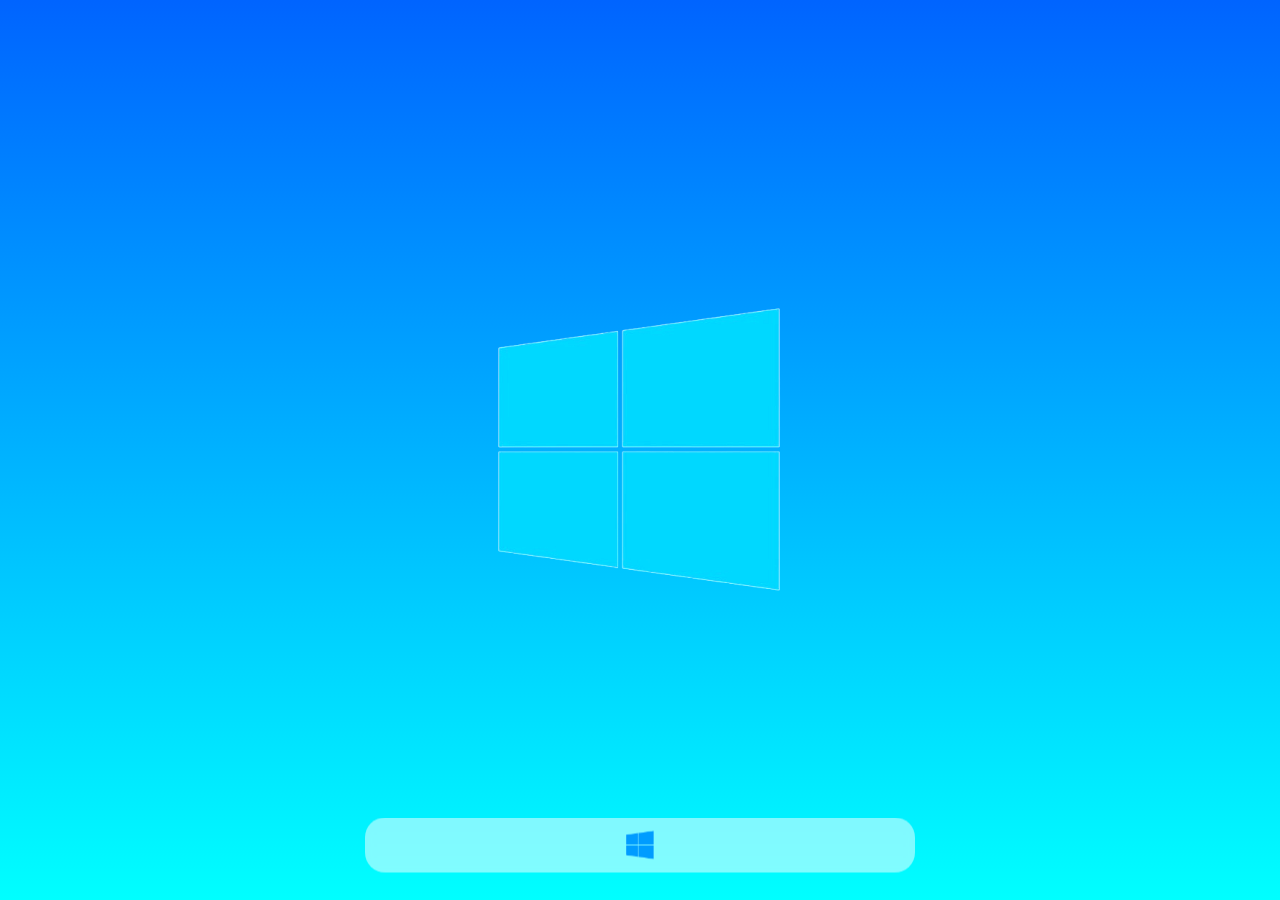
<file: Desktop.html>
<!DOCTYPE html>
<html>
<head>
    <meta charset="UTF-8">
    <script defer src="./Scripts/safe.js"></script>
    <script defer src="./Scripts/Desktop.js"></script>
    <link rel="stylesheet" href="./Styles/Desktop.css">
    <title>Windows 10 2026</title>
</head>
<body>
    <img id="bg-image" src="./icon.png">
    <div id="taskbar">
        <div id="start">
            <img src="./icon.png">
        </div>
    </div>
    <div id="start-menu">
        <div id="user-div">
            <h1>Administrator</h1>
            <p>本地账户</p>
        </div>
    </div>
    <div id="menu">
        <div onclick="window.open('https://github.com/T-PageCode/Windows10-2026','_blank');hiddenMenu()">在GitHub查看</div>
        <div onclick="window.location.reload()">刷新</div>
    </div>
    <div id="message">
        <h1>此项目并非微软出品</h1>
        <p>Windows和Windows10图标等仅供参考</p>
    </div>
</body>
</html>
</file>
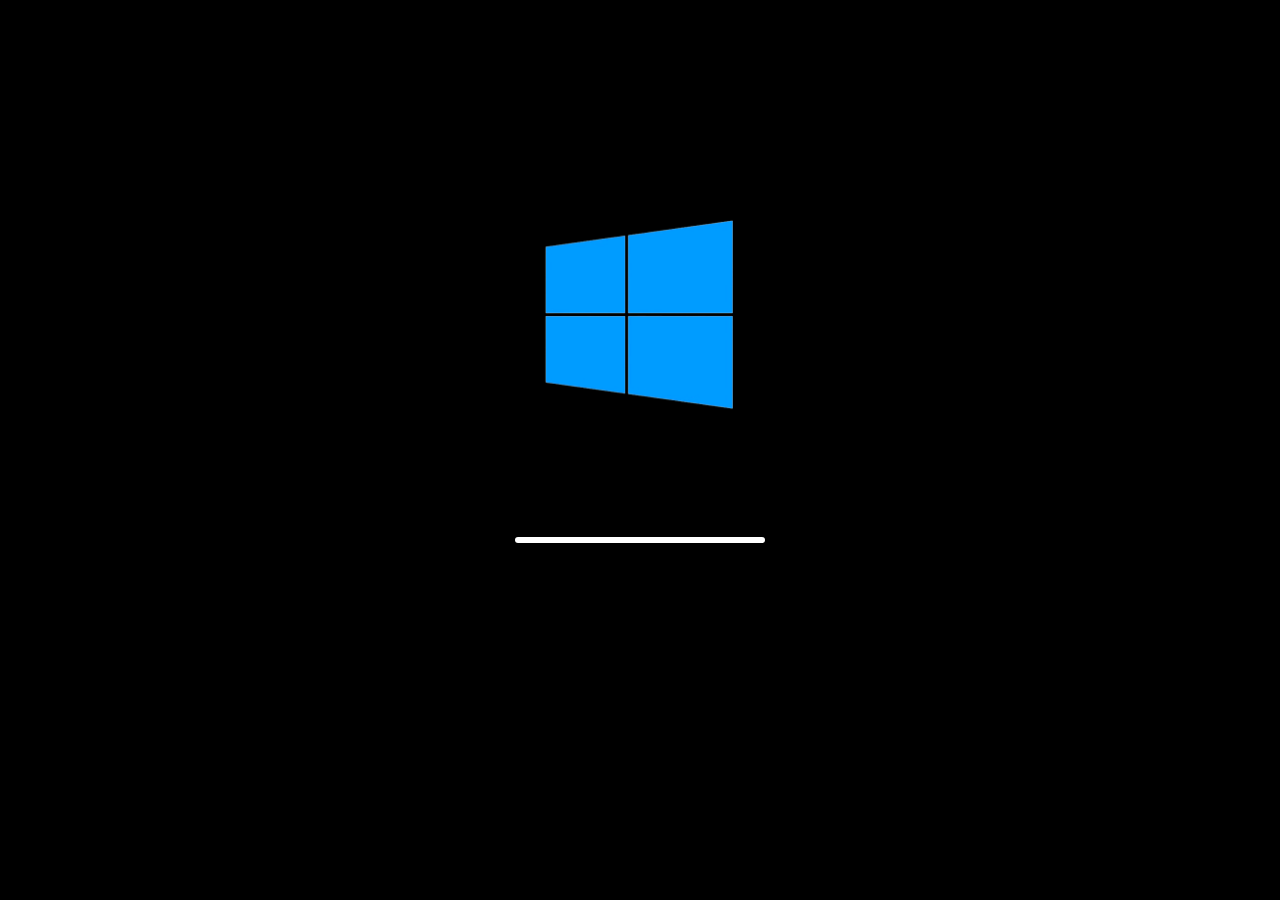
<file: Load.html>
<!DOCTYPE html>
<html>
<head>
    <meta charset="UTF-8">
    <link rel="stylesheet" href="./Styles/Load.css">
    <script defer src="./Scripts/safe.js"></script>
    <script defer src="./Scripts/Load.js"></script>
    <title>Windows 10 2026</title>
</head>
<body>
    <img src="./icon.png">
    <div id="load-div">
        <div id="load"></div>
    </div>
</body>
</html>
</file>
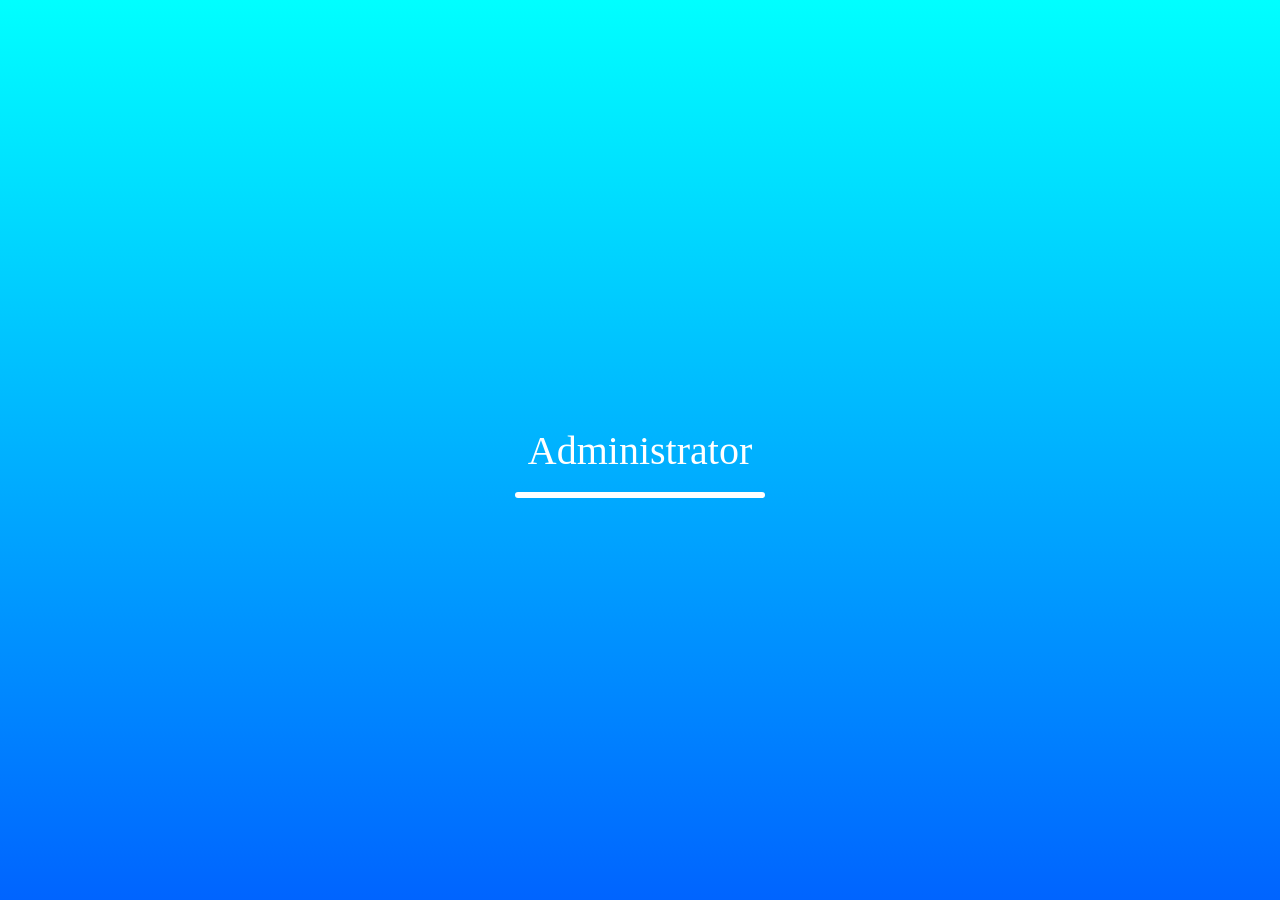
<file: Login.html>
<!DOCTYPE html>
<html>
<head>
    <meta charset="UTF-8">
    <script defer src="./Scripts/safe.js"></script>
    <script defer src="./Scripts/Login.js"></script>
    <link rel="stylesheet" href="./Styles/Login.css">
    <title>Windows 10 2026</title>
</head>
<body>
    <h1>Administrator</h1>
    <div id="load-div">
        <div id="load"></div>
    </div>
</body>
</html>
</file>
<file: Styles/Desktop.css>
body{
    background: linear-gradient(180deg,rgb(0,100,255),rgb(0,255,255));
    background-attachment: fixed;
    user-select: none;
    -moz-user-select: none;
    overflow: hidden;
}
*{
    margin: 0;
    font-weight: 200;
}
#bg-image{
    position: absolute;
    top: 50%;
    left: 50%;
    transform: translate(-50%,-50%);
    height: 300px;
    filter: brightness(1.8);
}
#taskbar{
    position: absolute;
    bottom: 0px;
    left: 50%;
    transform: translate(-50%,-50%);
    width: 550px;
    height: 55px;
    background-color: rgba(255,255,255,0.5);
    backdrop-filter: blur(5px);
    border-radius: 20px;
}
#start{
    position: absolute;
    top: 50%;
    left: 50%;
    transform: translate(-50%,-50%) scale(1);
    display: flex;
    justify-content: center;
    align-items: center;
    width: 45px;
    height: 45px;
    border-radius: 10px;
    transition: background-color 0.3s ease;
}
#start:hover{
    background-color: rgba(255,255,255,0.5);
}
#start:hover img{
    filter: brightness(1.5)
}
#start:active img{
    transform: scale(0.7);
    filter: brightness(1.7);
}
#start img{
    height: 30px;
    filter: brightness(1.3);
    transition: transform 0.3s ease,
    filter 0.3s ease;
}
#start-menu{
    position: absolute;
    bottom: -160px;
    left: 50%;
    transform: translate(-50%,-50%) scale(0.8);
    opacity: 0;
    visibility: hidden;
    width: 650px;
    height: 555px;
    background-color: rgb(255,255,255,0.5);
    backdrop-filter: blur(5px);
    border-radius: 20px;
    transition: opacity 0.3s ease,
    transform 0.3s ease; 
}
#user-div{
    position: absolute;
    top: 100px;
    left: 150px;
    transform: translate(-50%,-50%);
    text-align: center;
}
#menu{
    position: fixed;
    transform: translate(-50%,-50%) scale(0.8);
    width: 150px;
    height: 250px;
    background-color: rgb(255,255,255,0.5);
    backdrop-filter: blur(5px);
    border-radius: 20px;
    transition: top 0.3s ease,
    left 0.3s ease,
    opacity 0.3s ease,
    transform 0.3s ease;
    opacity: 0;
    visibility: hidden;
    filter: drop-shadow(0 0 20px rgb(0,0,0,0.3))
}
#menu div{
    background-color: transparent;
    text-align: center;
    margin: 5px auto;
    height: 40px;
    width: 90%;
    border-radius: 12.5px;
    display: flex;
    justify-content: center;
    align-items: center;
    transition: background-color 0.3s ease;
}
#menu div:hover{
    background-color: rgba(255,255,255,0.3);
}
#menu div:active{
    background-color: rgba(255,255,255,0.5);
}
#message{
    position: absolute;
    top: 10px;
    right: 10px;
    transform: translateX(340px);
    background-color: rgba(255,255,255,0.5);
    backdrop-filter: blur(5px);
    width: 330px;
    height: 90px;
    display: flex;
    justify-content: center;
    align-items: center;
    flex-direction: column;
    border-radius: 20px;
    opacity: 0;
    animation: messageshow 5s forwards;
    animation-delay: 2s;
}
@keyframes messageshow{
    0%{
        opacity: 0;
        transform: translateX(340px);
    }
    10%{
        opacity: 1;
        transform: translateX(0px);
    }
    90%{
        opacity: 1;
        transform: translateX(0px);
    }
    100%{
        opacity: 0;
        transform: translateX(340px);
    }
}
</file>
<file: Styles/Load.css>
body{
    background-color: rgb(0,0,0);
    user-select: none;
    -moz-user-select: none;
}
img{
    position: absolute;
    top: 35%;
    left: 50%;
    transform: translate(-50%,-50%);
    height: 200px;
    filter: brightness(1.3)
}
#load-div{
    position: absolute;
    top: 60%;
    left: 50%;
    transform: translate(-50%,-50%);
    width: 250px;
    height: 6px;
}
#load{
    position: absolute;
    top: 0px;
    left: 0px;
    width: 0px;
    height: 6px;
    background-color: rgb(255,255,255);
    animation: load 4s forwards;
    animation-delay: 2s;
    border-radius: 20px;
}
@keyframes load{
    from{
        width: 0px;
    }
    to{
        width: 100%;
    }
}
</file>
<file: Styles/Login.css>
body{
    background: linear-gradient(180deg,rgb(0,255,255),rgb(0,100,255));
    background-attachment: fixed;
    user-select: none;
    -moz-user-select: none;
}
*{
    margin: 0;
}
#load-div{
    position: absolute;
    top: 55%;
    left: 50%;
    transform: translate(-50%,-50%);
    width: 250px;
    height: 6px;
}
#load{
    position: absolute;
    top: 0px;
    left: 0px;
    width: 0px;
    height: 6px;
    background-color: rgb(255,255,255);
    animation: load 4s forwards;
    animation-delay: 2s;
    border-radius: 20px;
}
@keyframes load{
    from{
        width: 0px;
    }
    to{
        width: 100%;
    }
}
h1{
    position: absolute;
    top: 50%;
    left: 50%;
    transform: translate(-50%,-50%);
    font-weight: 200;
    color: white;
    font-size: 40px;
}
</file>
